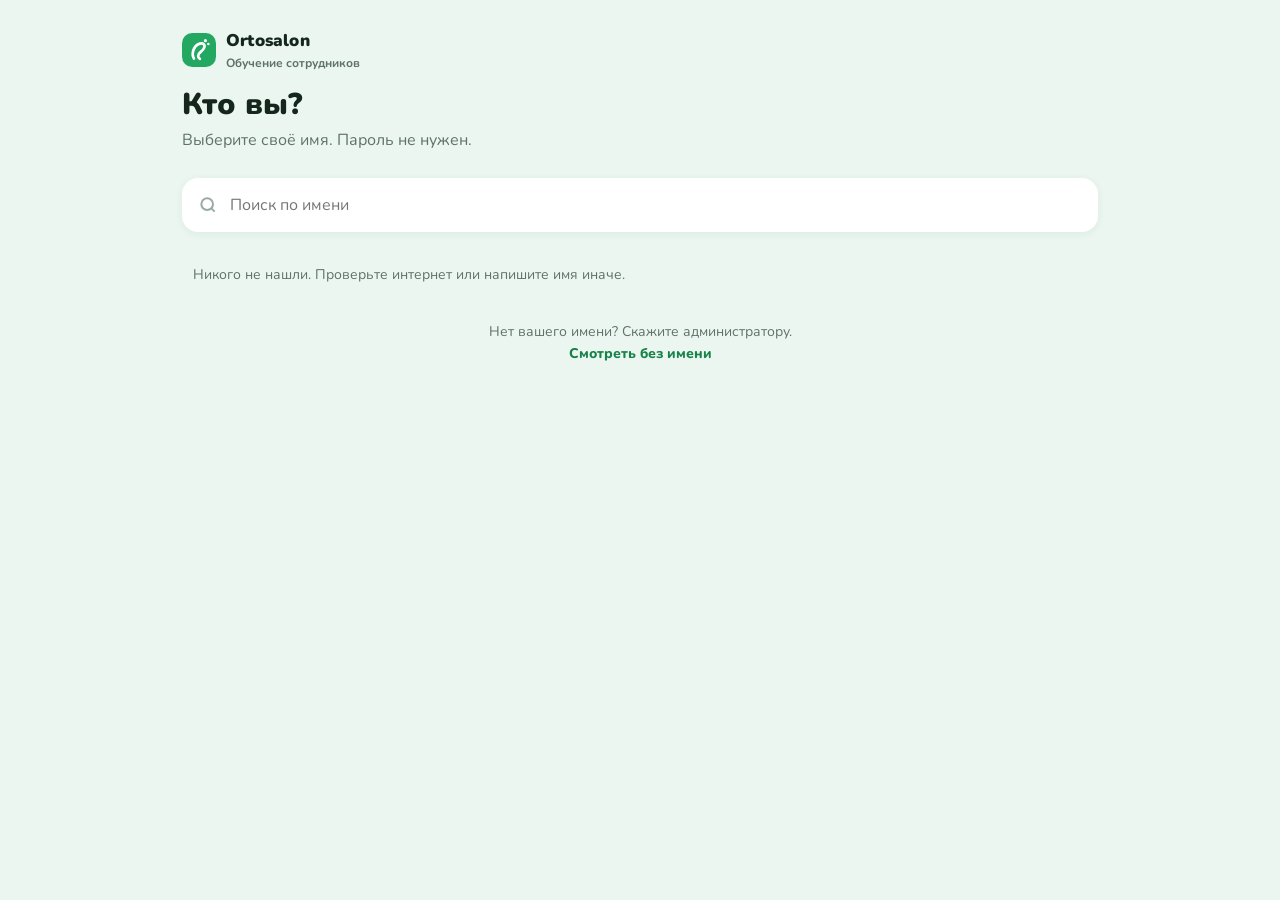
<file: learn/index.html>
<!doctype html>
<html lang="ru">
<head>
<meta charset="utf-8">
<meta name="viewport" content="width=device-width, initial-scale=1, maximum-scale=1, user-scalable=no, viewport-fit=cover">
<style id="noZoom">html{-webkit-text-size-adjust:100%;text-size-adjust:100%}html,body,button,input,select,textarea,a,label{touch-action:manipulation}</style>
<script>/* запрет приближения экрана (pinch / двойной тап) — касса фиксирована */document.addEventListener('gesturestart',function(e){e.preventDefault()},{passive:false});document.addEventListener('gesturechange',function(e){e.preventDefault()},{passive:false});document.addEventListener('touchmove',function(e){if(e.touches&&e.touches.length>1)e.preventDefault()},{passive:false});</script>

<meta name="theme-color" content="#EAF6EF">
<title>Обучение · Ortosalon</title>
<link rel="icon" href="data:image/svg+xml,%3Csvg xmlns='http://www.w3.org/2000/svg' viewBox='0 0 32 32'%3E%3Crect width='32' height='32' rx='9' fill='%2322A861'/%3E%3Cpath d='M11 23c-2-4 0-12 6-14 3-1 5 1 4 4-1 4-6 4-6 8 0 2 2 3 2 3' stroke='white' stroke-width='2.6' fill='none' stroke-linecap='round'/%3E%3C/svg%3E">
<link rel="preconnect" href="https://fonts.googleapis.com">
<link rel="preconnect" href="https://fonts.gstatic.com" crossorigin>
<link href="https://fonts.googleapis.com/css2?family=Nunito:wght@500;600;700;800;900&display=swap" rel="stylesheet">
<link rel="stylesheet" href="learn.css?v=3">
</head>
<body>
<div id="app" class="app"></div>
<nav id="tabbar" class="tabbar" hidden>
  <a href="#/home" data-tab="home"><svg viewBox="0 0 24 24"><path d="M3 11l9-7 9 7v9a1 1 0 0 1-1 1h-5v-6H9v6H4a1 1 0 0 1-1-1z"/></svg><span>Главная</span></a>
  <a href="#/all" data-tab="all"><svg viewBox="0 0 24 24"><rect x="3" y="3" width="7" height="7" rx="2"/><rect x="14" y="3" width="7" height="7" rx="2"/><rect x="3" y="14" width="7" height="7" rx="2"/><rect x="14" y="14" width="7" height="7" rx="2"/></svg><span>Разделы</span></a>
  <a href="#/quiz" data-tab="quiz"><svg viewBox="0 0 24 24"><path d="M9 11l3 3 8-8"/><path d="M20 12v7a2 2 0 0 1-2 2H6a2 2 0 0 1-2-2V5a2 2 0 0 1 2-2h9"/></svg><span>Тест</span></a>
  <a href="#/me" data-tab="me"><svg viewBox="0 0 24 24"><circle cx="12" cy="8" r="4"/><path d="M4 21c1-4 4-6 8-6s7 2 8 6"/></svg><span>Я</span></a>
</nav>
<script src="content.js?v=3"></script>
<script src="learn.js?v=3"></script>
</body>
</html>
</file>
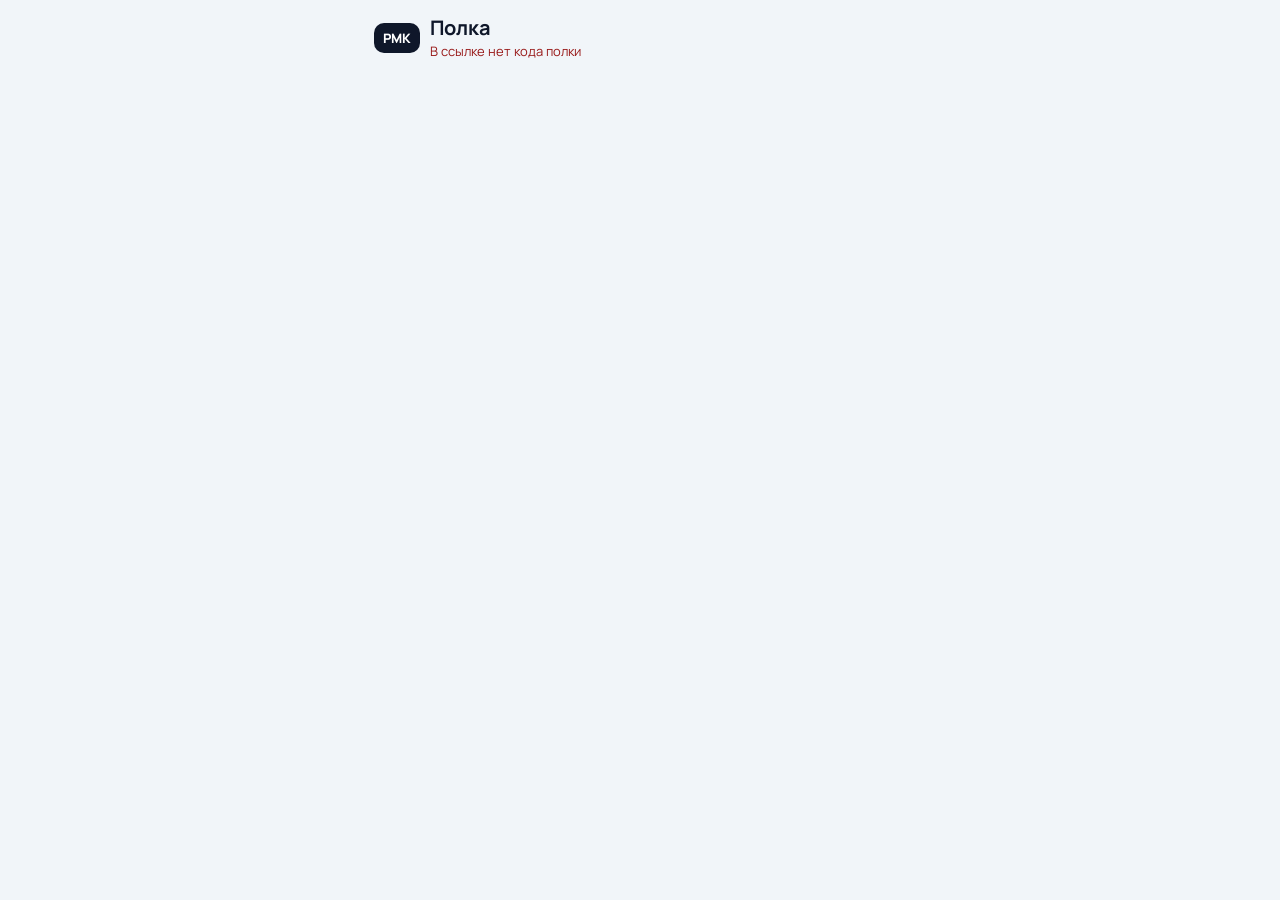
<file: shelf.html>
<!doctype html>
<html lang="ru">
<head>
<meta charset="utf-8">
<meta name="viewport" content="width=device-width, initial-scale=1, maximum-scale=1, user-scalable=no, viewport-fit=cover">
<style id="noZoom">html{-webkit-text-size-adjust:100%;text-size-adjust:100%}html,body,button,input,select,textarea,a,label{touch-action:manipulation}</style>
<script>/* запрет приближения экрана (pinch / двойной тап) — касса фиксирована */document.addEventListener('gesturestart',function(e){e.preventDefault()},{passive:false});document.addEventListener('gesturechange',function(e){e.preventDefault()},{passive:false});document.addEventListener('touchmove',function(e){if(e.touches&&e.touches.length>1)e.preventDefault()},{passive:false});</script>

<title>Полка · РМК</title>
<link rel="icon" href="/favicon-32.png">
<link href="https://fonts.googleapis.com/css2?family=Manrope:wght@400;600;700;800&display=swap" rel="stylesheet">
<style>
  *{box-sizing:border-box}
  body{margin:0;font-family:Manrope,system-ui,sans-serif;background:#f1f5f9;color:#0f172a}
  .wrap{max-width:560px;margin:0 auto;padding:16px 14px calc(env(safe-area-inset-bottom,0px) + 24px)}
  .top{display:flex;align-items:center;gap:10px;margin-bottom:12px}
  .logo{background:#0f172a;color:#fff;font-weight:800;border-radius:10px;padding:6px 9px;font-size:13px}
  h1{font-size:20px;margin:0;line-height:1.2}
  .sub{color:#64748b;font-size:13px;margin-top:2px}
  .card{background:#fff;border-radius:14px;padding:12px;margin-top:10px;box-shadow:0 1px 3px rgba(15,23,42,.08)}
  .kp{display:grid;grid-template-columns:repeat(3,1fr);gap:8px}
  .kp div{background:#f8fafc;border-radius:10px;padding:8px}
  .kp small{display:block;color:#64748b;font-size:11.5px}.kp b{font-size:18px}
  .it{display:flex;gap:10px;padding:10px 0;border-top:1px solid #eef2f7}
  .it:first-child{border-top:0}
  .it img,.ph{width:56px;height:56px;border-radius:10px;object-fit:cover;background:#f1f5f9;flex:none;display:flex;align-items:center;justify-content:center;font-size:24px}
  .it b{font-size:14px;display:block}
  .it small{color:#64748b;font-size:12px}
  .pill{display:inline-block;font-size:11.5px;font-weight:700;padding:2px 8px;border-radius:999px;margin-top:4px}
  .ok{background:#dcfce7;color:#166534}.restock{background:#ede9fe;color:#5b21b6}.out{background:#fee2e2;color:#991b1b}
  .units{display:flex;flex-wrap:wrap;gap:4px;margin-top:5px}
  .u{font-size:11px;padding:2px 6px;border-radius:6px;background:#dcfce7;color:#166534;font-weight:600}
  .u.sold{background:#ede9fe;color:#5b21b6;text-decoration:line-through}.u.gone{background:#fee2e2;color:#991b1b}
  .sz{display:flex;flex-wrap:wrap;gap:4px;margin-top:5px}
  .sz span{font-size:11px;background:#f1f5f9;border-radius:6px;padding:2px 6px}
  .info{font-size:13px;color:#334155;line-height:1.45}
  .err{color:#991b1b}
  .empty{color:#64748b;font-size:13px;padding:8px 0}
</style>
</head>
<body>
<div class="wrap">
  <div class="top"><span class="logo">РМК</span><div><h1 id="t">Полка</h1><div class="sub" id="st">Загружаю…</div></div></div>
  <div id="body"></div>
</div>
<script>
(function () {
  const API = 'https://1c-sync-barcodes.vercel.app/api/pos';
  const SECRET = 'TySog2bN1bMJHsssoTvyCZO3IKOef1z0';
  const STORES = { '5ca2d3e6': 'Ортосалон «Айни»', '19db06fa': 'Ортосалон «Сиёма»', 'f9a506e7': 'Ортосалон «Худжанд»', '8f0bf6e3': 'Ортосалон «Сити-Молл»' };
  const LBL = { ok: 'На витрине', restock: 'Нет на витрине — есть на складе', out: 'Нет в магазине' };
  const esc = (s) => String(s == null ? '' : s).replace(/[&<>"']/g, c => ({ '&': '&amp;', '<': '&lt;', '>': '&gt;', '"': '&quot;', "'": '&#39;' }[c]));
  const q = new URLSearchParams(location.search);
  const mp = location.pathname.match(/\/s\/([0-9a-fA-F]{6,36})\/([A-Za-z0-9_]+-\d{1,2})/);
  const w = (mp && mp[1]) || q.get('w') || '', s = (mp && mp[2]) || q.get('s') || '';
  const $ = (id) => document.getElementById(id);
  if (!w || !s) { $('st').innerHTML = '<span class="err">В ссылке нет кода полки</span>'; return; }
  fetch(`${API}?action=planogram-shelf&w=${encodeURIComponent(w)}&s=${encodeURIComponent(s)}`, { headers: { 'X-Provision-Secret': SECRET } })
    .then(r => r.json()).then(d => {
      if (!d.ok) throw new Error(d.error || 'Ошибка');
      const peg = d.fixture.type === 'pegboard';
      const name = `${d.fixture.name} · ${peg ? 'Ряд' : d.fixture.type === 'counter2' ? 'Сторона' : 'Полка'} ${d.shelf.n}`;
      document.title = name + ' · РМК';
      $('t').textContent = name;
      $('st').textContent = `${STORES[String(d.wh).slice(0, 8)] || ''}${d.fixture.category ? ' · ' + d.fixture.category : ''}`;
      const restock = d.items.filter(i => i.status === 'restock').length;
      let h = `<div class="card kp"><div><small>Моделей</small><b>${d.items.length}</b></div><div><small>Свободных мест</small><b>${d.shelf.free}</b></div><div><small>Выставить</small><b style="color:${restock ? '#6d28d9' : 'inherit'}">${restock}</b></div></div>`;
      h += `<div class="card">${d.items.map(i => {
        const sizes = Object.keys(i.sizes || {}).sort((a, b) => (parseFloat(a) || 999) - (parseFloat(b) || 999));
        return `<div class="it">${i.photo ? `<img src="${esc(i.photo)}" alt="">` : '<div class="ph">👟</div>'}<div style="min-width:0">
          <b>${i.hook ? `<span style="color:#a16207">Крючок ${i.hook} · </span>` : ''}${esc(i.name)}</b><small>${i.price ? i.price.toLocaleString('ru-RU') + ' с. · ' : ''}в магазине ${i.here} пар${i.scanned ? ` · на полке ${i.onShelf}` : ''}</small>
          <div><span class="pill ${i.status}">${LBL[i.status] || ''}</span></div>
          ${(() => { const l = i.units.filter(u => u.ts).sort((x, y) => String(y.ts).localeCompare(String(x.ts)))[0]; return l ? `<small style="display:block">📍 привязал(а): ${esc(l.by || '—')} · ${new Date(l.ts).toLocaleString('ru-RU', { timeZone: 'Asia/Tashkent', day: '2-digit', month: '2-digit', hour: '2-digit', minute: '2-digit' })}</small>` : ''; })()}
          ${i.units.length ? `<div class="units">${i.units.map(u => `<span class="u ${u.onShelf ? '' : (u.st === 'sold' ? 'sold' : 'gone')}">${esc(u.size)} · №${esc(String(u.bc).slice(-4))}</span>`).join('')}</div>` : ''}
          ${sizes.length ? `<div class="sz">${sizes.map(k => `<span>${esc(k)}: <b>${i.sizes[k]}</b></span>`).join('')}</div>` : ''}
        </div></div>`;
      }).join('') || '<div class="empty">На полке пока нет товаров.</div>'}</div>`;
      h += `<div class="card info"><b>Как привязать товар к этой полке:</b><br>касса РМК → «Ещё» → «Полка: привязать товар» → отсканируйте этот QR → введите последние 6 цифр штрихкода каждой пары на полке и нажмите «Привязать».</div>`;
      $('body').innerHTML = h;
    }).catch(e => { $('st').innerHTML = `<span class="err">${esc(e.message)}</span>`; });
})();
</script>
</body>
</html>
</file>
<file: learn/learn.css>
:root{
  --bg:#EAF6EF; --bg2:#F5FBF7; --card:#fff; --ink:#15261C; --muted:#5F7268; --faint:#9AABA1; --line:#DCEBE2;
  --pri:#22A861; --pri-d:#178249; --pri-l:#DDF4E6;
  --yel:#F7B500; --yel-l:#FFF4D1; --red:#E5484D; --red-l:#FDE8E8;
  --c-green:#22C17A; --c-blue:#3A9BF0; --c-purple:#9B6BF2; --c-red:#FF6B6B; --c-yellow:#FFB930; --c-orange:#FF8A3D; --c-teal:#1EC2B5; --c-lime:#7ACC3A;
  --r:22px; --r-s:14px;
  --sh:0 6px 22px rgba(23,80,48,.08); --sh-s:0 2px 8px rgba(23,80,48,.06);
  --f:'Nunito',system-ui,-apple-system,'Segoe UI',sans-serif;
}
*{box-sizing:border-box;-webkit-tap-highlight-color:transparent}
html,body{margin:0;background:var(--bg);color:var(--ink);font-family:var(--f);font-size:16px;line-height:1.5;-webkit-font-smoothing:antialiased}
img{max-width:100%;display:block}
a{color:inherit;text-decoration:none}
button{font:inherit;color:inherit;border:0;background:none;cursor:pointer}
.app{max-width:560px;margin:0 auto;min-height:100dvh;padding:0 18px calc(96px + env(safe-area-inset-bottom))}
.app.no-tab{padding-bottom:calc(110px + env(safe-area-inset-bottom))}
@media(min-width:900px){ .app{max-width:980px;padding-left:32px;padding-right:32px} .hscroll,.chips{margin-left:-32px;margin-right:-32px;padding-left:32px;padding-right:32px} }

/* ── top ── */
.top{display:flex;align-items:center;gap:12px;padding:18px 0 10px}
.top .ttl{flex:1;min-width:0;font-weight:800;font-size:18px;line-height:1.25;overflow:hidden;text-overflow:ellipsis;white-space:nowrap}
.icon-btn{width:44px;height:44px;border-radius:14px;background:var(--card);box-shadow:var(--sh-s);display:grid;place-items:center;flex:none}
.icon-btn svg{width:22px;height:22px;stroke:var(--ink);fill:none;stroke-width:2.2;stroke-linecap:round;stroke-linejoin:round}
.logo{display:flex;align-items:center;gap:10px;font-weight:900;font-size:17px;letter-spacing:.2px}
.logo svg{width:34px;height:34px}
.logo small{display:block;font-weight:700;font-size:12px;color:var(--muted);letter-spacing:0}

/* ── who ── */
.hero-who{padding:28px 0 8px}
.hero-who h1{font-size:30px;line-height:1.15;margin:16px 0 6px;font-weight:900}
.hero-who p{margin:0;color:var(--muted);font-size:16px}
.search{display:flex;align-items:center;gap:10px;background:var(--card);border-radius:16px;padding:0 16px;height:54px;box-shadow:var(--sh-s);margin:18px 0 14px}
.search svg{width:20px;height:20px;stroke:var(--faint);fill:none;stroke-width:2.4}
.search input{flex:1;border:0;outline:0;font:inherit;font-size:16px;background:none;color:var(--ink);min-width:0}
.people{display:grid;gap:10px}
@media(min-width:900px){.people{grid-template-columns:1fr 1fr}}
.person{display:flex;align-items:center;gap:14px;background:var(--card);border-radius:18px;padding:12px 14px;box-shadow:var(--sh-s);text-align:left;width:100%;transition:transform .12s}
.person:active{transform:scale(.98)}
.ava{width:46px;height:46px;border-radius:50%;display:grid;place-items:center;color:#fff;font-weight:900;font-size:18px;flex:none}
.person b{display:block;font-size:17px;font-weight:800}
.person .sub{font-size:13px;color:var(--muted);display:block}
.person .go{margin-left:auto;width:34px;height:34px;border-radius:50%;background:var(--pri-l);display:grid;place-items:center}
.person .go svg{width:16px;height:16px;stroke:var(--pri-d);fill:none;stroke-width:3}
.note{font-size:14px;color:var(--muted);text-align:center;margin:18px 0}
.link-btn{color:var(--pri-d);font-weight:800}

/* ── home ── */
.hello{display:flex;align-items:center;gap:12px;padding:20px 0 6px}
.hello .ava{width:48px;height:48px}
.hello div{flex:1;min-width:0}
.hello small{color:var(--muted);font-weight:700;font-size:14px}
.hello h2{margin:0;font-size:22px;font-weight:900;line-height:1.2}
.mission{position:relative;overflow:hidden;border-radius:var(--r);background:linear-gradient(135deg,#1FA65C 0%,#2CC07A 100%);color:#fff;padding:20px 20px 20px 20px;margin:14px 0 18px;box-shadow:0 10px 26px rgba(34,168,97,.28);min-height:150px;display:flex;flex-direction:column;justify-content:center}
.mission .tag{display:inline-block;align-self:flex-start;background:rgba(255,255,255,.22);border-radius:99px;padding:3px 12px;font-size:12px;font-weight:800;letter-spacing:.3px;margin-bottom:8px}
.mission h3{margin:0;font-size:21px;line-height:1.25;font-weight:900;max-width:70%}
.mission p{margin:6px 0 0;font-size:14px;opacity:.95;max-width:66%}
.mission svg.deco{position:absolute;right:-6px;bottom:-8px;width:130px;height:130px;opacity:.95}
.prog-card{display:flex;align-items:center;gap:16px;background:var(--card);border-radius:var(--r);padding:16px 18px;box-shadow:var(--sh);margin-bottom:22px}
.ring{width:64px;height:64px;flex:none;position:relative}
.ring svg{width:64px;height:64px;transform:rotate(-90deg)}
.ring b{position:absolute;inset:0;display:grid;place-items:center;font-weight:900;font-size:16px}
.prog-card h4{margin:0;font-size:17px;font-weight:800}
.prog-card p{margin:2px 0 0;font-size:14px;color:var(--muted)}
.h-sec{display:flex;align-items:baseline;justify-content:space-between;margin:22px 0 12px}
.h-sec h3{margin:0;font-size:19px;font-weight:900}
.h-sec a{font-size:14px;font-weight:800;color:var(--pri-d)}

.grid-ic{display:grid;grid-template-columns:repeat(4,1fr);gap:14px 8px}
.ic{display:flex;flex-direction:column;align-items:center;gap:7px;text-align:center}
.ic i{width:60px;height:60px;border-radius:50%;display:grid;place-items:center;position:relative}
.ic i svg{width:28px;height:28px;stroke:#fff;fill:none;stroke-width:2.2;stroke-linecap:round;stroke-linejoin:round}
.ic span{font-size:13px;font-weight:800;line-height:1.2}
.ic em{position:absolute;right:-2px;top:-2px;min-width:20px;height:20px;border-radius:99px;background:#fff;color:var(--pri-d);font-style:normal;font-size:11px;font-weight:900;display:grid;place-items:center;box-shadow:var(--sh-s);padding:0 5px}
.bg-green{background:var(--c-green);box-shadow:0 6px 14px rgba(34,193,122,.35)}
.bg-blue{background:var(--c-blue);box-shadow:0 6px 14px rgba(58,155,240,.35)}
.bg-purple{background:var(--c-purple);box-shadow:0 6px 14px rgba(155,107,242,.35)}
.bg-red{background:var(--c-red);box-shadow:0 6px 14px rgba(255,107,107,.35)}
.bg-yellow{background:var(--c-yellow);box-shadow:0 6px 14px rgba(255,185,48,.38)}
.bg-orange{background:var(--c-orange);box-shadow:0 6px 14px rgba(255,138,61,.35)}
.bg-teal{background:var(--c-teal);box-shadow:0 6px 14px rgba(30,194,181,.35)}
.bg-lime{background:var(--c-lime);box-shadow:0 6px 14px rgba(122,204,58,.35)}

/* horizontal cards */
.hscroll{display:flex;gap:14px;overflow-x:auto;scroll-snap-type:x mandatory;margin:0 -18px;padding:4px 18px 10px;scrollbar-width:none}
.hscroll::-webkit-scrollbar{display:none}
.hcard{flex:none;width:230px;scroll-snap-align:start;background:var(--card);border-radius:var(--r);box-shadow:var(--sh);overflow:hidden;display:flex;flex-direction:column}
.hcard .pic{aspect-ratio:4/3;background:var(--bg2);overflow:hidden}
.hcard .pic img{width:100%;height:100%;object-fit:cover}
.hcard .pic.contain img{object-fit:contain;background:#fff}
.hcard .bd{padding:12px 14px 14px}
.hcard b{display:block;font-weight:800;font-size:15px;line-height:1.3}
.hcard small{color:var(--muted);font-size:13px;display:block;margin-top:2px}

/* continue card */
.cont{display:flex;gap:14px;align-items:center;background:var(--card);border-radius:var(--r);padding:12px;box-shadow:var(--sh)}
.cont .th{width:76px;height:76px;border-radius:16px;overflow:hidden;flex:none;background:var(--bg2)}
.cont .th img{width:100%;height:100%;object-fit:cover}
.cont .tx{flex:1;min-width:0}
.cont small{color:var(--muted);font-weight:700;font-size:12px}
.cont b{display:block;font-weight:800;font-size:16px;line-height:1.3}
.play{width:44px;height:44px;border-radius:50%;background:var(--pri);display:grid;place-items:center;flex:none;box-shadow:0 6px 14px rgba(34,168,97,.35)}
.play svg{width:18px;height:18px;fill:#fff;margin-left:2px}

/* section page */
.sec-hero{border-radius:var(--r);padding:20px;color:#fff;margin:6px 0 16px;display:flex;align-items:center;gap:16px}
.sec-hero i{width:58px;height:58px;border-radius:50%;background:rgba(255,255,255,.25);display:grid;place-items:center;flex:none}
.sec-hero i svg{width:30px;height:30px;stroke:#fff;fill:none;stroke-width:2.2;stroke-linecap:round;stroke-linejoin:round}
.sec-hero h2{margin:0;font-size:22px;font-weight:900;line-height:1.2}
.sec-hero p{margin:2px 0 0;font-size:14px;opacity:.95}
.sec-hero .bar{height:8px;background:rgba(255,255,255,.3);border-radius:99px;margin-top:10px;overflow:hidden}
.sec-hero .bar u{display:block;height:100%;background:#fff;border-radius:99px}
.list{display:grid;gap:10px}
@media(min-width:900px){.list{grid-template-columns:1fr 1fr}}
.row{display:flex;align-items:center;gap:14px;background:var(--card);border-radius:18px;padding:10px 12px;box-shadow:var(--sh-s);width:100%;text-align:left}
.row .th{width:62px;height:62px;border-radius:14px;overflow:hidden;flex:none;background:var(--bg2);display:grid;place-items:center}
.row .th img{width:100%;height:100%;object-fit:cover}
.row .th.contain img{object-fit:contain;background:#fff}
.row .th .n{font-weight:900;font-size:22px;color:var(--pri-d)}
.row .tx{flex:1;min-width:0}
.row b{display:block;font-weight:800;font-size:16px;line-height:1.3}
.row small{color:var(--muted);font-size:13px}
.pill{flex:none;font-size:12px;font-weight:900;border-radius:99px;padding:5px 11px;background:var(--pri-l);color:var(--pri-d)}
.pill.done{background:var(--pri);color:#fff}
.pill.help{background:var(--yel-l);color:#8A6200}

/* chips/tabs */
.chips{display:flex;gap:8px;overflow-x:auto;margin:0 -18px 14px;padding:2px 18px;scrollbar-width:none}
.chips::-webkit-scrollbar{display:none}
.chip{flex:none;padding:9px 16px;border-radius:99px;background:var(--card);font-weight:800;font-size:14px;box-shadow:var(--sh-s);color:var(--muted)}
.chip.on{background:var(--ink);color:#fff}

/* lesson */
.steps-dots{display:flex;gap:6px;margin:4px 0 14px}
.steps-dots u{flex:1;height:6px;border-radius:99px;background:#CFE5D8}
.steps-dots u.on{background:var(--pri)}
.step{background:var(--card);border-radius:var(--r);box-shadow:var(--sh);overflow:hidden;animation:pop .28s ease}
@keyframes pop{from{opacity:0;transform:translateY(8px)}to{opacity:1;transform:none}}
@media(prefers-reduced-motion:reduce){.step{animation:none}}
.step .media{background:linear-gradient(180deg,#F1FAF4,#E3F3EA);padding:18px;display:flex;justify-content:center}
.step .media.photo{padding:0;background:#111}
.step .media.photo img{width:100%;max-height:52vh;object-fit:contain}
.phone{width:min(200px,50vw);border-radius:30px;border:7px solid #1C2621;overflow:hidden;box-shadow:0 14px 30px rgba(0,0,0,.18);background:#fff}
.phone img{width:100%}
.zoom-hint{font-size:12px;color:var(--muted);text-align:center;margin-top:-6px;padding-bottom:10px;background:linear-gradient(180deg,#E3F3EA,#E3F3EA)}
.step .bd{padding:18px 20px 22px}
.step .num{display:inline-block;font-size:12px;font-weight:900;color:var(--pri-d);background:var(--pri-l);padding:3px 10px;border-radius:99px;margin-bottom:8px}
.step h2{margin:0 0 8px;font-size:22px;line-height:1.25;font-weight:900}
.step p{margin:0;font-size:17px;line-height:1.55;color:#24372C}
.step ul{margin:10px 0 0;padding:0;list-style:none;display:grid;gap:8px}
.step li{display:flex;gap:10px;font-size:16px;line-height:1.45;background:var(--bg2);border-radius:12px;padding:10px 12px}
.step li::before{content:"";flex:none;width:22px;height:22px;border-radius:50%;background:var(--pri) url("data:image/svg+xml,%3Csvg xmlns='http://www.w3.org/2000/svg' viewBox='0 0 24 24' fill='none' stroke='white' stroke-width='3.4' stroke-linecap='round' stroke-linejoin='round'%3E%3Cpath d='M5 12l5 5 9-10'/%3E%3C/svg%3E") center/13px no-repeat;margin-top:1px}
.say,.warn,.tip,.tpl{margin-top:14px;border-radius:16px;padding:12px 14px;font-size:16px;line-height:1.45}
.say{background:#EAF3FF;color:#173C66;position:relative}
.say b,.warn b,.tip b,.tpl b{display:block;font-size:12px;font-weight:900;letter-spacing:.4px;text-transform:uppercase;margin-bottom:3px}
.warn{background:var(--red-l);color:#7A1E22}
.tip{background:var(--yel-l);color:#5E4300}
.tpl{background:#F2F5F3;border:1.5px dashed #BFD6C8}
.tpl pre{margin:0;font:inherit;white-space:pre-wrap;font-size:15px}
.tpl .copy{margin-top:10px;background:var(--ink);color:#fff;border-radius:10px;padding:8px 14px;font-weight:800;font-size:14px}

/* bottom action bar (как в референсе: 2 кнопки) */
.actbar{position:fixed;left:0;right:0;bottom:0;z-index:20;background:rgba(255,255,255,.96);backdrop-filter:blur(10px);border-top:1px solid var(--line);padding:12px 18px calc(12px + env(safe-area-inset-bottom))}
.actbar .in{max-width:560px;margin:0 auto;display:flex;gap:12px}
.btn{flex:1;height:54px;border-radius:16px;font-weight:900;font-size:17px;display:flex;align-items:center;justify-content:center;gap:8px}
.btn svg{width:20px;height:20px;stroke:currentColor;fill:none;stroke-width:2.8;stroke-linecap:round;stroke-linejoin:round}
.btn.pri{background:var(--pri);color:#fff;box-shadow:0 8px 18px rgba(34,168,97,.32)}
.btn.yel{background:var(--yel);color:#3B2A00;box-shadow:0 8px 18px rgba(247,181,0,.3)}
.btn.gh{background:#EEF3F0;color:var(--ink);flex:0 0 96px}
.btn:disabled{opacity:.45}

/* diagnosis */
.dx-head{display:grid;gap:10px;grid-template-columns:1fr 1fr;margin-bottom:12px}
.dx-head.one{grid-template-columns:1fr}
.dx-head figure{margin:0;border-radius:18px;overflow:hidden;background:#111;position:relative;aspect-ratio:1/1}
.dx-head img{width:100%;height:100%;object-fit:cover}
.dx-head.one figure{aspect-ratio:4/3}
.dx-head.one figure.contain{background:#fff}.dx-head figure.contain img{object-fit:contain}
.dx-head figcaption{position:absolute;left:8px;bottom:8px;background:rgba(0,0,0,.6);color:#fff;font-size:12px;font-weight:800;padding:3px 9px;border-radius:99px}
.card{background:var(--card);border-radius:var(--r);box-shadow:var(--sh);padding:18px 20px;margin-bottom:12px}
.card h3{margin:0 0 6px;font-size:18px;font-weight:900;display:flex;align-items:center;gap:8px}
.card h3 .dot{width:10px;height:10px;border-radius:50%}
.card p{margin:0;font-size:16px;line-height:1.55}
.stat{display:flex;gap:10px;margin-bottom:12px}
.stat div{flex:1;background:var(--card);border-radius:16px;padding:12px;box-shadow:var(--sh-s);text-align:center}
.stat b{display:block;font-size:22px;font-weight:900;color:var(--pri-d)}
.stat small{font-size:12px;color:var(--muted);font-weight:700}
.minis{display:flex;gap:10px;overflow-x:auto;margin:6px -20px 0;padding:4px 20px;scrollbar-width:none}
.mini{flex:none;width:118px;text-align:center}
.mini .pic{width:118px;height:118px;border-radius:16px;overflow:hidden;background:#fff;border:1px solid var(--line)}
.mini .pic img{width:100%;height:100%;object-fit:contain}
.mini b{display:block;font-size:13px;font-weight:800;line-height:1.25;margin-top:6px}

/* product */
.pgrid{display:grid;grid-template-columns:1fr 1fr;gap:12px}
@media(min-width:900px){.pgrid{grid-template-columns:repeat(4,1fr)}}
.pcard{background:var(--card);border-radius:20px;box-shadow:var(--sh-s);overflow:hidden;text-align:left;display:flex;flex-direction:column}
.pcard .pic{aspect-ratio:1/1;background:#fff;overflow:hidden}
.pcard .pic img{width:100%;height:100%;object-fit:contain}
.pcard .bd{padding:10px 12px 12px}
.pcard b{display:block;font-weight:800;font-size:14px;line-height:1.3}
.pcard small{display:block;color:var(--muted);font-size:12.5px;line-height:1.35;margin-top:3px}
.badge-top{display:inline-block;font-size:11px;font-weight:900;background:var(--yel-l);color:#7A5600;border-radius:99px;padding:2px 8px;margin-bottom:4px}
.p-hero{border-radius:var(--r);overflow:hidden;background:#fff;box-shadow:var(--sh);margin-bottom:12px}
.p-hero img{width:100%;max-height:46vh;object-fit:contain}
.kv{display:grid;gap:10px}
.kv .card{margin:0}
.kv .lbl{font-size:12px;font-weight:900;letter-spacing:.4px;text-transform:uppercase;color:var(--muted);margin-bottom:2px}

/* quiz */
.q-card{background:var(--card);border-radius:var(--r);box-shadow:var(--sh);padding:20px;margin-bottom:14px}
.q-card .meta{display:flex;justify-content:space-between;font-size:13px;font-weight:800;color:var(--muted);margin-bottom:10px}
.q-card h2{margin:0;font-size:21px;line-height:1.3;font-weight:900}
.answers{display:grid;gap:10px}
.ans{display:flex;align-items:center;gap:12px;background:var(--card);border-radius:16px;padding:14px;box-shadow:var(--sh-s);text-align:left;width:100%;font-size:16px;font-weight:700;border:2px solid transparent;transition:border-color .15s}
.ans i{width:34px;height:34px;border-radius:50%;flex:none;display:grid;place-items:center;font-style:normal;font-weight:900;color:#fff}
.ans:nth-child(1) i{background:var(--c-blue)}.ans:nth-child(2) i{background:var(--c-orange)}.ans:nth-child(3) i{background:var(--c-purple)}.ans:nth-child(4) i{background:var(--c-teal)}
.ans.sel{border-color:var(--ink)}
.ans.ok{border-color:var(--pri);background:var(--pri-l)}
.ans.bad{border-color:var(--red);background:var(--red-l)}
.result{text-align:center;padding:26px 20px}
.result .big{font-size:56px;font-weight:900;color:var(--pri-d);line-height:1}
.result p{color:var(--muted);margin:8px 0 0}

/* words */
.word{background:var(--card);border-radius:16px;padding:14px 16px;box-shadow:var(--sh-s)}
.word b{display:block;font-size:17px;font-weight:900;color:var(--pri-d)}
.word span{font-size:15px}

/* me */
.me-head{background:var(--card);border-radius:var(--r);box-shadow:var(--sh);padding:20px;text-align:center;margin:8px 0 14px}
.me-head .ava{width:72px;height:72px;font-size:28px;margin:0 auto 8px}
.me-head h2{margin:0;font-size:22px;font-weight:900}
.secbar{display:flex;align-items:center;gap:12px;background:var(--card);border-radius:16px;padding:12px 14px;box-shadow:var(--sh-s)}
.secbar i{width:38px;height:38px;border-radius:50%;display:grid;place-items:center;flex:none}
.secbar i svg{width:20px;height:20px;stroke:#fff;fill:none;stroke-width:2.3;stroke-linecap:round;stroke-linejoin:round}
.secbar .tx{flex:1}
.secbar b{font-weight:800;font-size:15px}
.secbar .bar{height:7px;background:#E3EEE7;border-radius:99px;margin-top:5px;overflow:hidden}
.secbar .bar u{display:block;height:100%;background:var(--pri);border-radius:99px}
.secbar small{font-weight:800;color:var(--muted);font-size:13px}

/* tabbar */
.tabbar{position:fixed;left:0;right:0;bottom:0;z-index:15;background:rgba(255,255,255,.97);backdrop-filter:blur(10px);border-top:1px solid var(--line);display:flex;justify-content:space-around;padding:8px 6px calc(8px + env(safe-area-inset-bottom))}
.tabbar a{display:flex;flex-direction:column;align-items:center;gap:2px;font-size:12px;font-weight:800;color:var(--faint);padding:4px 14px;border-radius:14px}
.tabbar svg{width:24px;height:24px;stroke:currentColor;fill:none;stroke-width:2.2;stroke-linecap:round;stroke-linejoin:round}
.tabbar a.on{color:var(--pri-d)}
.tabbar a.on svg{stroke:var(--pri)}

/* viewer */
.viewer{position:fixed;inset:0;z-index:50;background:rgba(0,0,0,.92);display:flex;align-items:center;justify-content:center;padding:20px}
.viewer img{max-height:92vh;max-width:100%;border-radius:12px}
.toast{position:fixed;left:50%;bottom:110px;transform:translateX(-50%);background:var(--ink);color:#fff;padding:10px 18px;border-radius:99px;font-weight:800;font-size:14px;z-index:60}
.disclaimer{font-size:13px;color:var(--muted);background:var(--card);border-radius:14px;padding:12px 14px;margin:6px 0 14px;box-shadow:var(--sh-s)}
.tabbar[hidden]{display:none}
</file>
